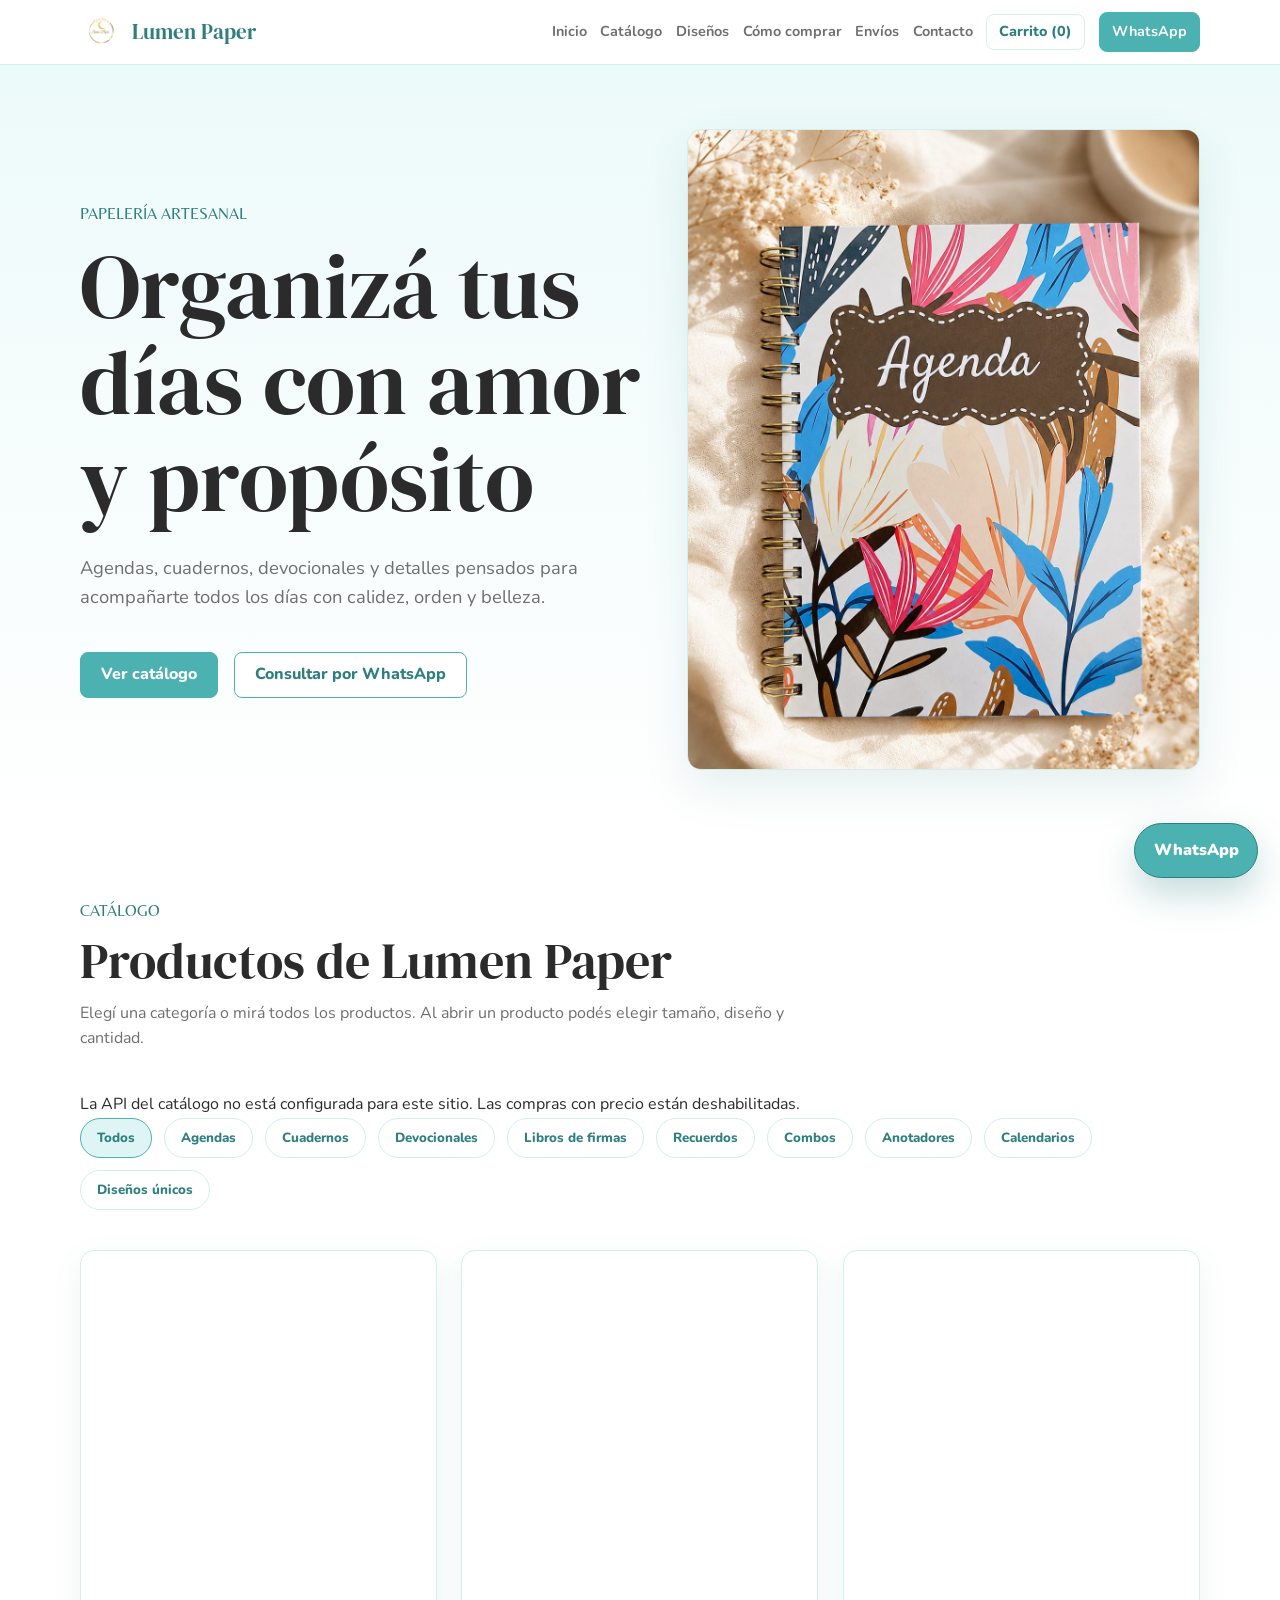
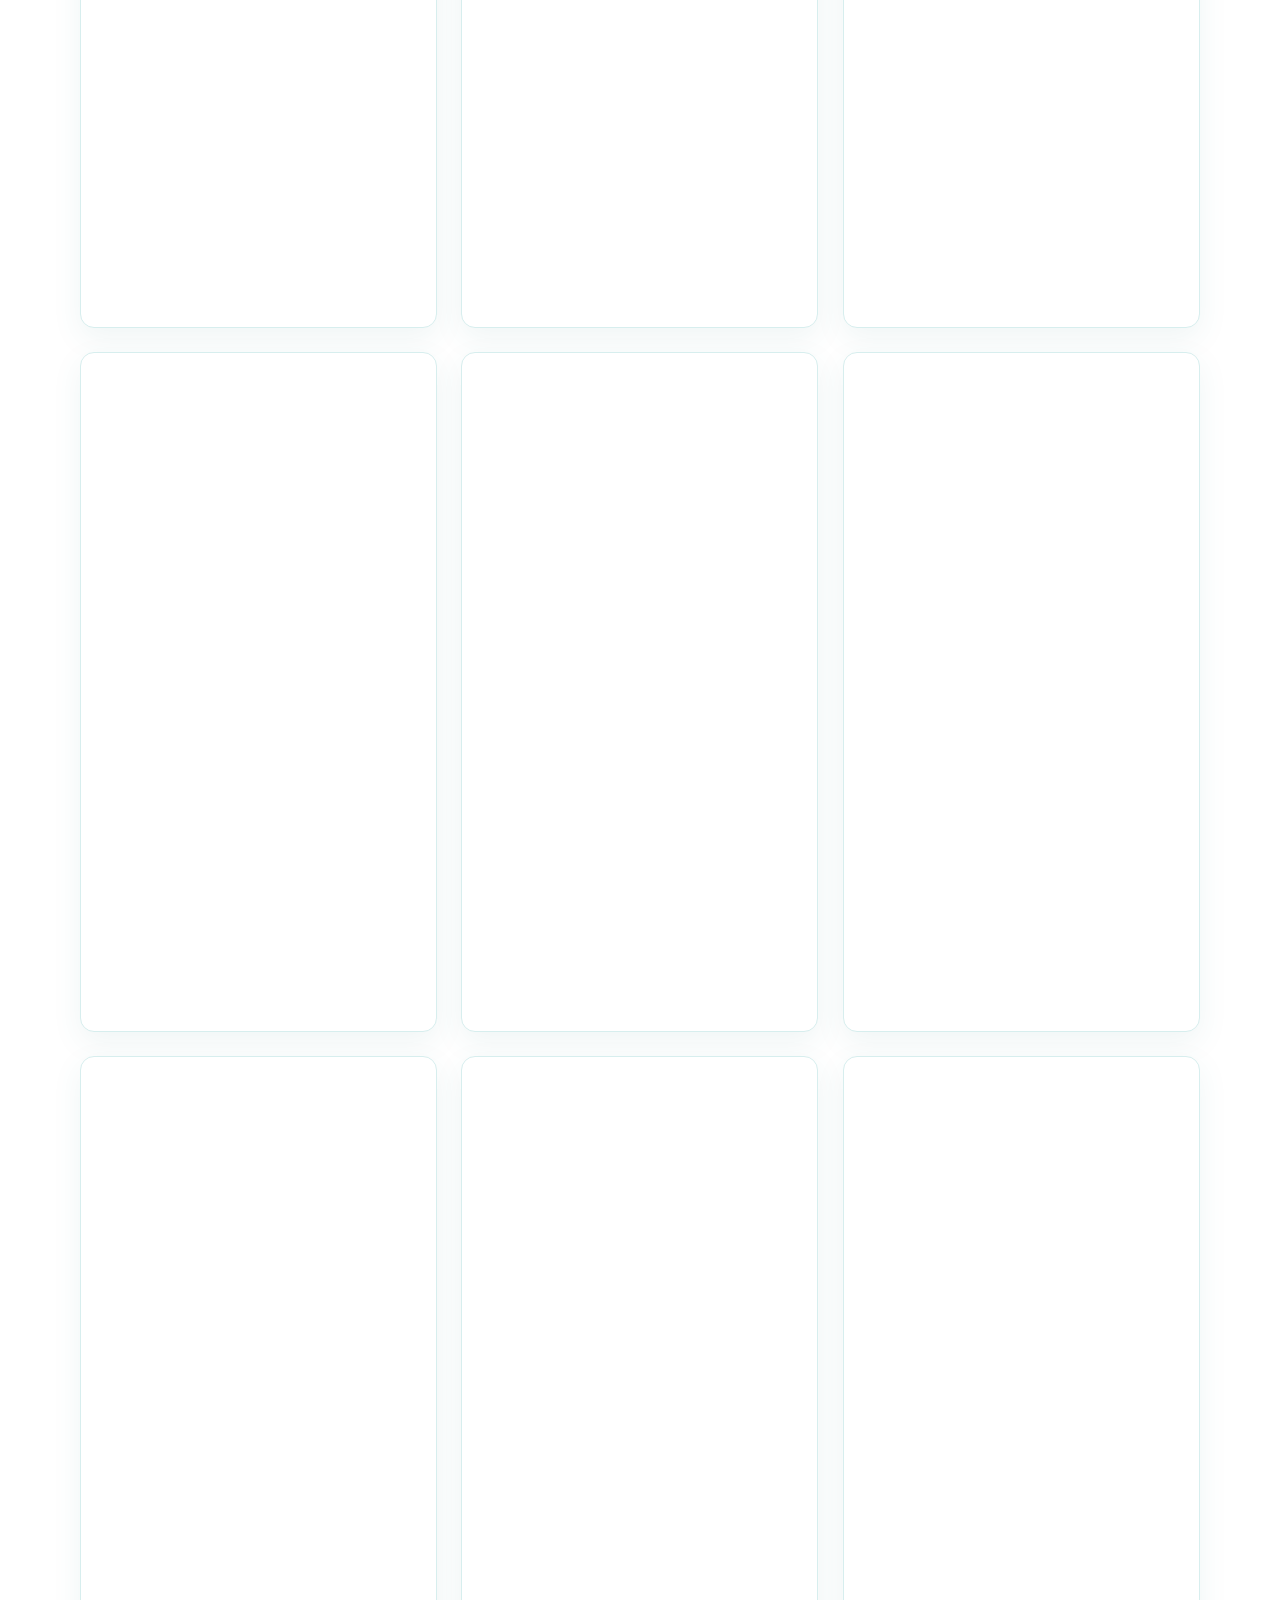
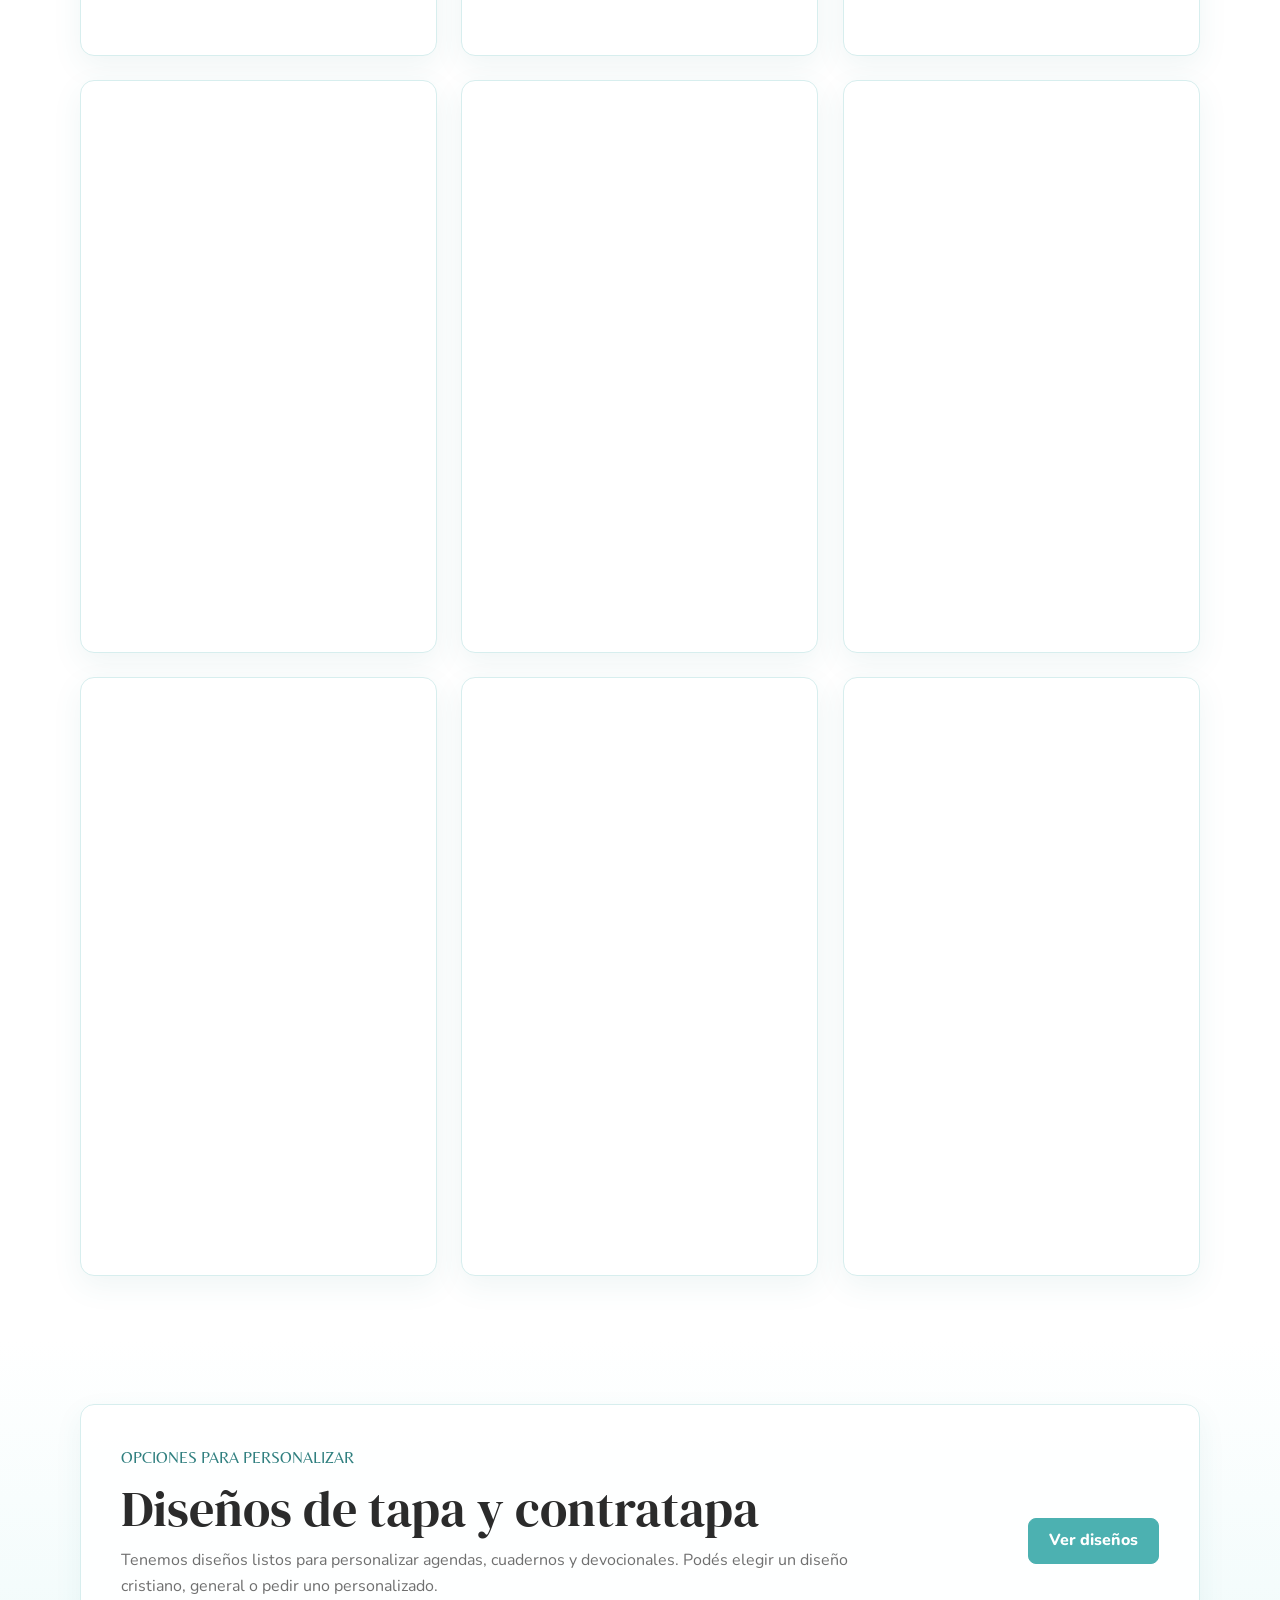
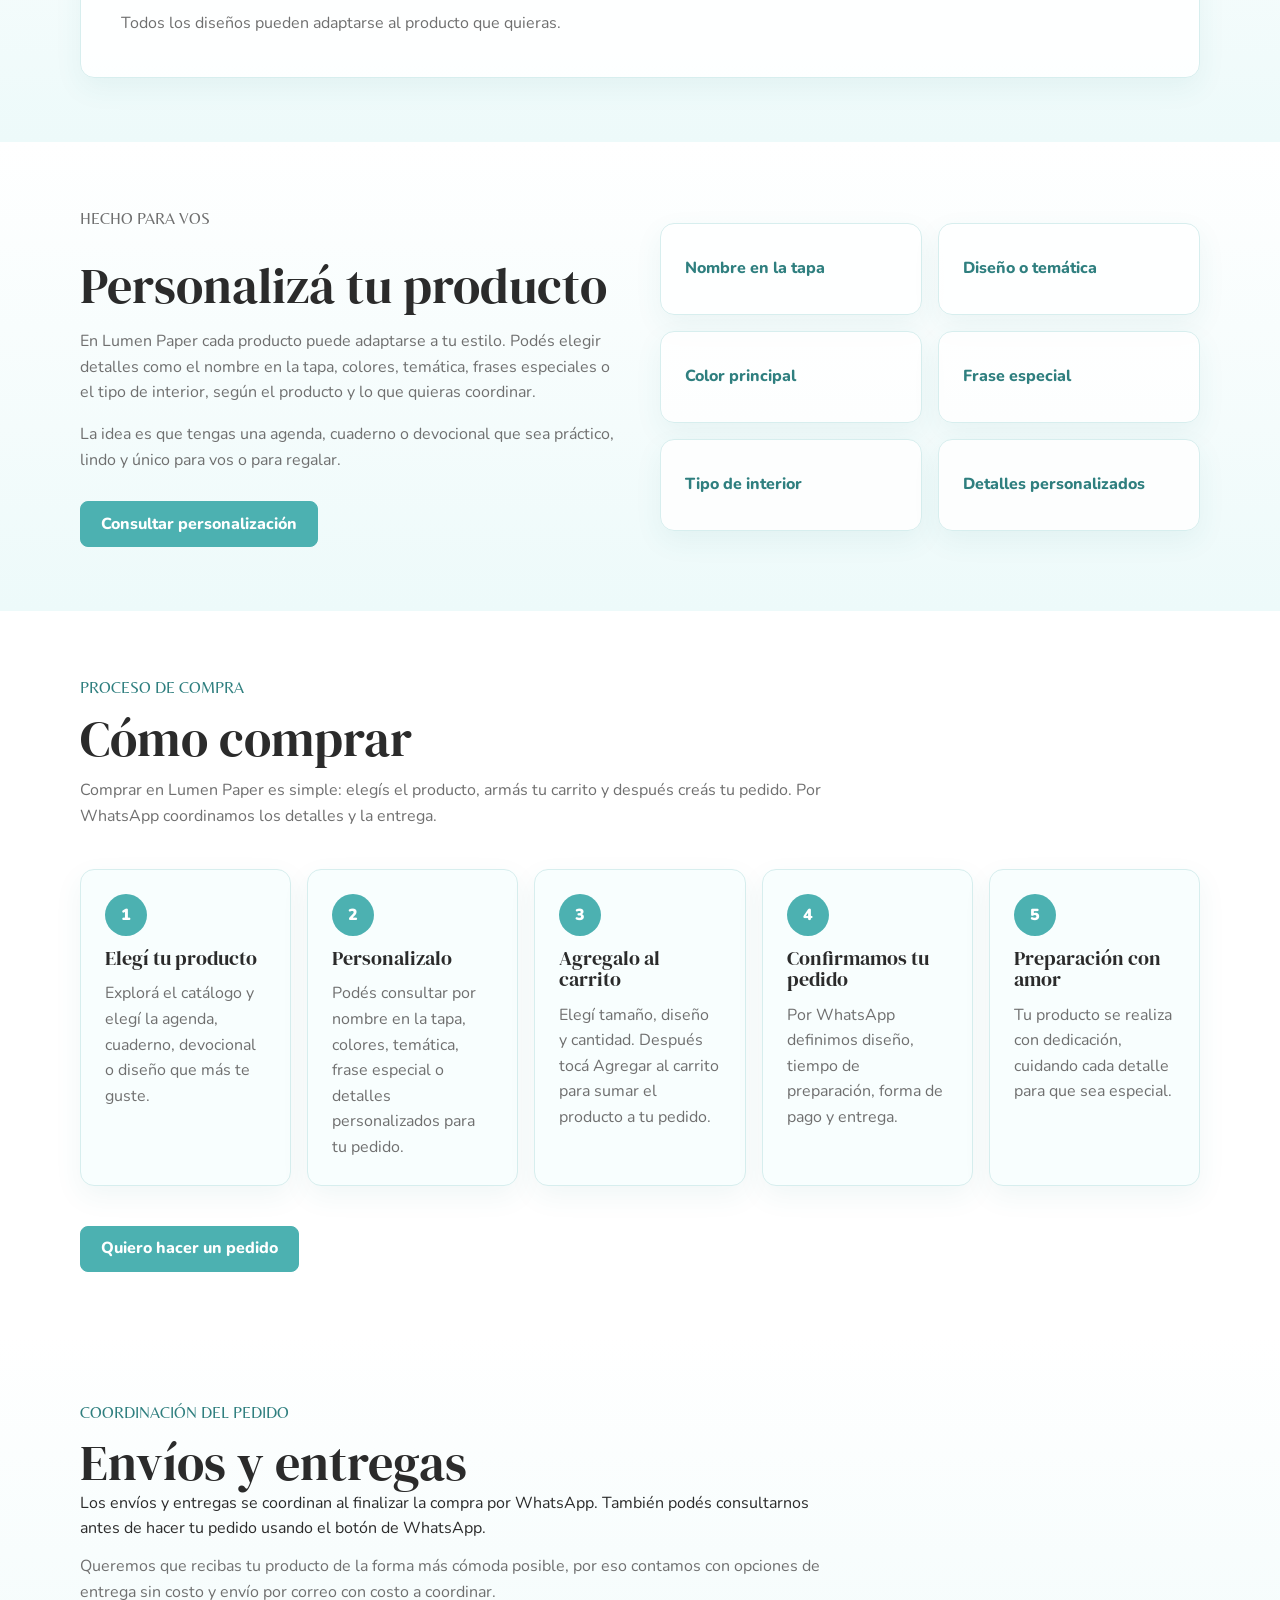
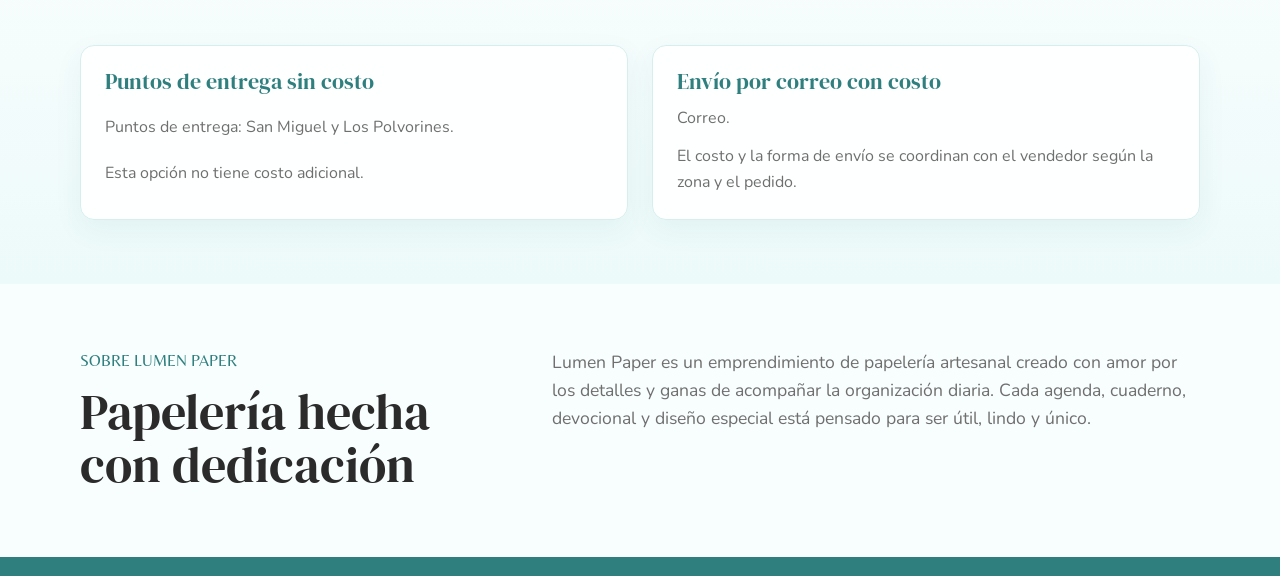
<file: index.html>
<!DOCTYPE html>
<html lang="es">
  <head>
  <base href="/" />
  <link rel="canonical" href="https://www.lumenpaper.com.ar/" />
    <meta charset="UTF-8" />
    <meta name="viewport" content="width=device-width, initial-scale=1.0" />
    <title>Lumen Paper | Agendas, cuadernos y papelería personalizada</title>
    <meta
      name="description"
      content="Lumen Paper crea agendas, cuadernos, devocionales y diseños personalizados de papelería artesanal. Productos hechos con dedicación para organizar tus días con amor y propósito."
    />
    <meta
      name="keywords"
      content="Lumen Paper, agendas personalizadas, cuadernos personalizados, papelería artesanal, devocionales personalizados, agendas docentes, agenda diaria"
    />
    <meta name="author" content="Lumen Paper" />
    <meta property="og:title" content="Lumen Paper | Papelería personalizada" />
    <meta
      property="og:description"
      content="Agendas, cuadernos, devocionales y diseños personalizados hechos con amor y dedicación."
    />
    <meta property="og:type" content="website" />
    <meta property="og:image" content="assets/img/marca/logo-lumen-paper.png" />
    <link rel="preconnect" href="https://fonts.googleapis.com" />
    <link rel="preconnect" href="https://fonts.gstatic.com" crossorigin />
    <link
      href="https://fonts.googleapis.com/css2?family=Belleza&family=DM+Serif+Display:ital@0;1&family=Nunito:wght@400;500;600;700&display=swap"
      rel="stylesheet"
    />
    <link rel="icon" href="assets/img/marca/logo-lumen-paper.png" type="image/png" />
    <link rel="preload" as="image" href="assets/img/optimized/agendas/agenda-diaria-1.jpg" fetchpriority="high" />
    <link rel="stylesheet" href="css/styles.css" />
  </head>
  <body>
    <header class="site-header">
      <div class="container header-content">
        <a class="brand" href="#inicio" aria-label="Ir al inicio">
          <img
            class="brand-logo"
            src="assets/img/marca/logo-lumen-paper.png"
            alt="Logo de Lumen Paper"
            width="2750"
            height="2750"
            loading="eager"
            decoding="async"
          />
          <span>Lumen Paper</span>
        </a>

        <button
          class="nav-toggle"
          id="navToggle"
          type="button"
          aria-label="Abrir menú de navegación"
          aria-expanded="false"
          aria-controls="mainNav"
        >
          ☰
        </button>

        <nav class="main-nav" id="mainNav" aria-label="Navegación principal">
          <a href="#inicio">Inicio</a>
          <a href="#catalogo">Catálogo</a>
          <a href="disenos.html">Diseños</a>
          <a href="#como-comprar">Cómo comprar</a>
          <a href="#envios">Envíos</a>
          <a href="#contacto">Contacto</a>
          <button class="nav-cart-button" id="cartOpenButton" type="button">
            Carrito (<span class="cart-count-inline">0</span>)
          </button>
          <a class="nav-whatsapp" id="headerWhatsapp" href="#" target="_blank" rel="noopener">WhatsApp</a>
        </nav>
      </div>
    </header>

    <main>
      <section class="hero" id="inicio">
        <div class="container hero-content">
          <div class="hero-text">
            <p class="eyebrow">Papelería artesanal</p>
            <h1>Organizá tus días con amor y propósito</h1>
            <p class="hero-description">
              Agendas, cuadernos, devocionales y detalles pensados para acompañarte
              todos los días con calidez, orden y belleza.
            </p>
            <div class="hero-actions">
              <a class="button" href="#catalogo">Ver catálogo</a>
              <a class="button button-secondary" id="heroWhatsapp" href="#" target="_blank" rel="noopener">
                Consultar por WhatsApp
              </a>
            </div>
          </div>

          <div class="hero-image-wrap" aria-label="Producto destacado de Lumen Paper">
            <img
              class="hero-image"
              src="assets/img/optimized/agendas/agenda-diaria-1.jpg"
              alt="Agenda artesanal de Lumen Paper"
              width="1086"
              height="1448"
              loading="eager"
              decoding="async"
              fetchpriority="high"
            />
          </div>
        </div>
      </section>

      <section class="catalog-section" id="catalogo">
        <div class="container">
          <div class="section-heading">
            <p class="eyebrow">Catálogo</p>
            <h2>Productos de Lumen Paper</h2>
            <p>
              Elegí una categoría o mirá todos los productos. Al abrir un producto
              podés elegir tamaño, diseño y cantidad.
            </p>
          </div>

          <p id="catalogStatus" role="status" aria-live="polite">Preparando catálogo…</p>
          <button class="button button-secondary" id="catalogRetryButton" type="button" hidden>Reintentar conexión</button>
          <div class="filters" id="categoryFilters" aria-label="Filtros por categoría"></div>
          <div class="products-grid" id="productsGrid" aria-live="polite"></div>
        </div>
      </section>

      <section class="designs-summary-section" id="disenos">
        <div class="container">
          <div class="designs-summary">
            <div>
              <p class="eyebrow">Opciones para personalizar</p>
              <h2>Diseños de tapa y contratapa</h2>
              <p>
                Tenemos diseños listos para personalizar agendas, cuadernos y
                devocionales. Podés elegir un diseño cristiano, general o pedir uno
                personalizado.
              </p>
              <p>Todos los diseños pueden adaptarse al producto que quieras.</p>
            </div>
            <a class="button" href="disenos.html">Ver diseños</a>
          </div>
        </div>
      </section>

      <section class="custom-section" id="personaliza">
        <div class="container custom-content">
          <div class="custom-text">
            <p class="eyebrow">Hecho para vos</p>
            <h2>Personalizá tu producto</h2>
            <p>
              En Lumen Paper cada producto puede adaptarse a tu estilo. Podés elegir
              detalles como el nombre en la tapa, colores, temática, frases especiales
              o el tipo de interior, según el producto y lo que quieras coordinar.
            </p>
            <p>
              La idea es que tengas una agenda, cuaderno o devocional que sea práctico,
              lindo y único para vos o para regalar.
            </p>
            <a class="button" id="customWhatsapp" href="#" target="_blank" rel="noopener">
              Consultar personalización
            </a>
          </div>

          <div class="custom-options" aria-label="Opciones de personalización">
            <div class="custom-option">Nombre en la tapa</div>
            <div class="custom-option">Diseño o temática</div>
            <div class="custom-option">Color principal</div>
            <div class="custom-option">Frase especial</div>
            <div class="custom-option">Tipo de interior</div>
            <div class="custom-option">Detalles personalizados</div>
          </div>
        </div>
      </section>

      <section class="buy-section" id="como-comprar">
        <div class="container">
          <div class="section-heading">
            <p class="eyebrow">Proceso de compra</p>
            <h2>Cómo comprar</h2>
            <p>
              Comprar en Lumen Paper es simple: elegís el producto, armás tu carrito y
              después creás tu pedido. Por WhatsApp coordinamos los detalles y la entrega.
            </p>
          </div>

          <div class="buy-steps" aria-label="Pasos para comprar en Lumen Paper">
            <article class="buy-step">
              <span class="buy-step-number">1</span>
              <h3>Elegí tu producto</h3>
              <p>
                Explorá el catálogo y elegí la agenda, cuaderno, devocional o diseño
                que más te guste.
              </p>
            </article>

            <article class="buy-step">
              <span class="buy-step-number">2</span>
              <h3>Personalizalo</h3>
              <p>
                Podés consultar por nombre en la tapa, colores, temática, frase
                especial o detalles personalizados para tu pedido.
              </p>
            </article>

            <article class="buy-step">
              <span class="buy-step-number">3</span>
              <h3>Agregalo al carrito</h3>
              <p>
                Elegí tamaño, diseño y cantidad. Después tocá Agregar al carrito
                para sumar el producto a tu pedido.
              </p>
            </article>

            <article class="buy-step">
              <span class="buy-step-number">4</span>
              <h3>Confirmamos tu pedido</h3>
              <p>
                Por WhatsApp definimos diseño, tiempo de preparación, forma de pago y
                entrega.
              </p>
            </article>

            <article class="buy-step">
              <span class="buy-step-number">5</span>
              <h3>Preparación con amor</h3>
              <p>
                Tu producto se realiza con dedicación, cuidando cada detalle para que
                sea especial.
              </p>
            </article>
          </div>

          <a class="button buy-section-button" id="orderWhatsapp" href="#" target="_blank" rel="noopener">
            Quiero hacer un pedido
          </a>
        </div>
      </section>

      <section class="shipping-section" id="envios">
        <div class="container">
          <div class="section-heading">
            <p class="eyebrow">Coordinación del pedido</p>
            <h2>Envíos y entregas</h2>
            <p>
              Los envíos y entregas se coordinan al finalizar la compra por WhatsApp.
              También podés consultarnos antes de hacer tu pedido usando el botón de
              WhatsApp.
            </p>
            <p>
              Queremos que recibas tu producto de la forma más cómoda posible, por eso
              contamos con opciones de entrega sin costo y envío por correo con costo a
              coordinar.
            </p>
          </div>

          <div class="shipping-options">
            <article class="shipping-card">
              <h3>Puntos de entrega sin costo</h3>
              <p>Puntos de entrega: San Miguel y Los Polvorines.</p>
              <p>Esta opción no tiene costo adicional.</p>
            </article>

            <article class="shipping-card">
              <h3>Envío por correo con costo</h3>
              <p>Correo.</p>
              <p>
                El costo y la forma de envío se coordinan con el vendedor según la
                zona y el pedido.
              </p>
            </article>
          </div>
        </div>
      </section>

      <section class="about-section" id="sobre-lumen">
        <div class="container about-content">
          <div>
            <p class="eyebrow">Sobre Lumen Paper</p>
            <h2>Papelería hecha con dedicación</h2>
          </div>
          <p>
            Lumen Paper es un emprendimiento de papelería artesanal creado con amor
            por los detalles y ganas de acompañar la organización diaria. Cada agenda,
            cuaderno, devocional y diseño especial está pensado para ser útil, lindo y
            único.
          </p>
        </div>
      </section>
    </main>

    <footer class="site-footer" id="contacto">
      <div class="container footer-content">
        <div>
          <h2>Lumen Paper</h2>
          <p>Papelería artesanal para organizar tus días.</p>
        </div>
        <ul class="footer-links" aria-label="Redes y contacto">
          <li><a id="footerWhatsapp" href="#" target="_blank" rel="noopener">WhatsApp: 1127495859</a></li>
          <li><a href="https://www.instagram.com/lumenpaper.ok" target="_blank" rel="noopener">Instagram: @lumenpaper.ok</a></li>
          <li><a href="https://www.facebook.com/search/top?q=Lumen%20Paper" target="_blank" rel="noopener">Facebook: Lumen Paper</a></li>
        </ul>
      </div>
      <p class="copyright">© 2026 Lumen Paper. Todos los derechos reservados.</p>
    </footer>

    <div class="modal" id="productModal" role="dialog" aria-modal="true" aria-labelledby="modalTitle" aria-hidden="true">
      <div class="modal-overlay" id="modalOverlay"></div>
      <div class="modal-panel" role="document">
        <button class="modal-close" id="modalClose" type="button" aria-label="Cerrar detalle del producto">
          Cerrar
        </button>
        <div class="modal-body" id="modalBody"></div>
      </div>
    </div>

    <div class="add-cart-modal" id="addCartModal" role="dialog" aria-modal="true" aria-labelledby="addCartModalTitle" aria-hidden="true">
      <div class="add-cart-modal-overlay" id="addCartModalOverlay"></div>
      <div class="add-cart-modal-panel" role="document">
        <h2 id="addCartModalTitle">Producto agregado correctamente</h2>
        <div class="add-cart-modal-actions">
          <button class="button" id="goToCartButton" type="button">Ir al carrito</button>
          <button class="button button-secondary" id="keepShoppingButton" type="button">Seguir comprando</button>
        </div>
      </div>
    </div>

    <div class="cart-modal" id="cartModal" role="dialog" aria-modal="true" aria-labelledby="cartModalTitle" aria-hidden="true">
      <div class="cart-modal-overlay" id="cartModalOverlay"></div>
      <aside class="cart-modal-panel" role="document">
        <button class="modal-close cart-modal-close" id="cartCloseButton" type="button" aria-label="Cerrar carrito">
          Cerrar
        </button>
        <div class="cart-modal-body">
          <div class="cart-modal-heading">
            <p class="eyebrow">Tu compra</p>
            <h2 id="cartModalTitle">Carrito</h2>
            <p>Revisá tus productos y completá los datos para crear el pedido.</p>
          </div>

          <p id="cartStatus" role="status" aria-live="polite"></p>
          <div class="cart-items" id="cartItems" aria-live="polite"></div>
          <div class="cart-summary" id="cartSummary">
            <p class="cart-total" id="cartTotal">Total general sin envío: $0</p>
            <p class="cart-note">
              El total no incluye envío. La entrega o envío se coordina por WhatsApp.
            </p>
            <div class="cart-actions">
              <button class="button" id="checkoutStartButton" type="button">Finalizar compra</button>
              <button class="button button-secondary" id="clearCartButton" type="button">
                Vaciar carrito
              </button>
            </div>

            <form class="checkout-form checkout-form-hidden" id="checkoutForm">
              <h3>Datos para crear tu pedido</h3>
              <fieldset id="checkoutFields" class="checkout-fields">
                <label>Nombre<input type="text" id="customerName" autocomplete="given-name" required maxlength="100" /></label>
                <label>Apellido<input type="text" id="customerLastName" autocomplete="family-name" required maxlength="100" /></label>
                <label>DNI<input type="text" id="customerDni" inputmode="numeric" required maxlength="20" /></label>
                <label>Teléfono<input type="tel" id="customerPhone" autocomplete="tel" required maxlength="40" /></label>
                <label>Email<input type="email" id="customerEmail" autocomplete="email" required maxlength="254" /></label>
                <label>Forma de entrega
                  <select id="deliveryMethod" required>
                    <option value="PICKUP">Retiro gratuito</option>
                    <option value="CORREO_ARGENTINO">Envío por Correo Argentino</option>
                  </select>
                </label>
                <p id="deliveryNote" class="checkout-note">El retiro no tiene costo. Coordinamos el punto de encuentro por WhatsApp.</p>
                <fieldset id="shippingFields" class="checkout-fields" hidden disabled>
                  <legend>Datos para el envío</legend>
                  <label>Dirección<input type="text" id="shippingAddress" autocomplete="street-address" required maxlength="250" /></label>
                  <label>Piso / departamento (opcional)<input type="text" id="shippingFloor" maxlength="100" /></label>
                  <label>Código postal<input type="text" id="shippingPostalCode" autocomplete="postal-code" required maxlength="20" /></label>
                  <label>Ciudad<input type="text" id="shippingCity" autocomplete="address-level2" required maxlength="120" /></label>
                  <label>Provincia<input type="text" id="shippingProvince" autocomplete="address-level1" required maxlength="120" /></label>
                </fieldset>
                <p class="checkout-note">El total corresponde solo a los productos. El envío no está incluido: se cotiza y paga por separado.</p>
                <p class="checkout-note" id="checkoutNote" hidden>Podés consultar los dos diseños de interior disponibles para el cuaderno pediátrico por WhatsApp.</p>
                <button class="button" id="createOrderButton" type="submit">Crear pedido</button>
              </fieldset>
            </form>
            <p class="form-message" id="checkoutMessage" role="status" aria-live="polite"></p>
          </div>
          <section class="cart-summary order-result" id="orderResult" hidden aria-labelledby="orderResultTitle">
            <h3 id="orderResultTitle">Tu pedido</h3>
            <p id="orderResultMessage" role="status" aria-live="polite"></p>
            <div id="orderResultDetails"></div>
            <button class="button" id="payOrderButton" type="button" disabled>Pagar con Mercado Pago</button>
            <button class="button button-secondary" id="recoverCheckoutButton" type="button" hidden disabled>Recuperar enlace de pago</button>
            <button class="button button-secondary" id="refreshOrderButton" type="button">Actualizar estado del pedido</button>
            <p id="paymentMessage" class="form-message" role="status" aria-live="polite"></p>
            <a class="button button-secondary" id="orderCoordinationWhatsapp" target="_blank" rel="noopener">Coordinar por WhatsApp</a>
            <p class="checkout-note">Comenzar una compra nueva no cancela el pedido anterior ni inicia un pago.</p>
            <button class="button button-secondary" id="newOrderButton" type="button">Comenzar una compra nueva</button>
          </section>
        </div>
      </aside>
    </div>

    <a class="floating-whatsapp" id="floatingWhatsapp" href="#" target="_blank" rel="noopener" aria-label="Consultar por WhatsApp">
      WhatsApp
    </a>

    <script src="data/productos.js"></script>
    <script src="data/disenos.js"></script>
    <script src="js/config.js"></script>
    <script src="js/api.js"></script>
    <script src="js/catalog.js"></script>
    <script src="js/cart-storage.js"></script>
    <script src="js/orders.js"></script>
    <script src="js/main.js"></script>
  </body>
</html>
</file>
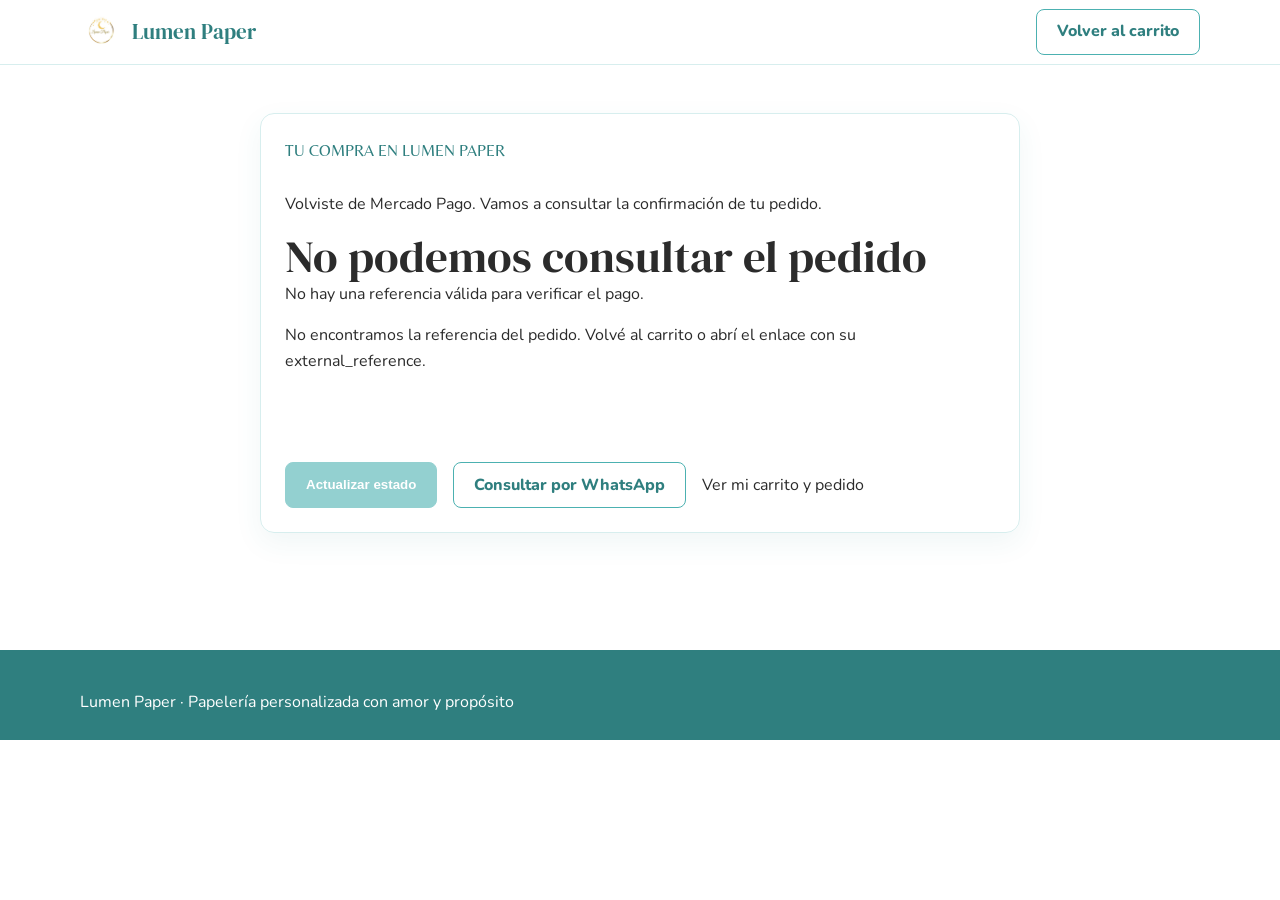
<file: pago-exitoso.html>
<!DOCTYPE html>
<html lang="es">
<head>
  <base href="/" />
  <meta charset="UTF-8" />
  <meta name="viewport" content="width=device-width, initial-scale=1.0" />
  <meta name="robots" content="noindex, nofollow" />
  <meta name="referrer" content="no-referrer" />
  <title>Estado de tu pedido | Lumen Paper</title>
  <link rel="preconnect" href="https://fonts.googleapis.com" />
  <link rel="preconnect" href="https://fonts.gstatic.com" crossorigin />
  <link href="https://fonts.googleapis.com/css2?family=Belleza&family=DM+Serif+Display:ital@0;1&family=Nunito:wght@400;500;600;700&display=swap" rel="stylesheet" />
  <link rel="icon" href="assets/img/marca/logo-lumen-paper.png" type="image/png" />
  <link rel="stylesheet" href="css/styles.css" />
</head>
<body>
  <header class="site-header">
    <div class="container header-content">
      <a class="brand" href="index.html" aria-label="Ir al inicio">
        <img class="brand-logo" src="assets/img/marca/logo-lumen-paper.png" alt="Logo de Lumen Paper" width="2750" height="2750" />
        <span>Lumen Paper</span>
      </a>
      <a class="button button-secondary" href="index.html#carrito">Volver al carrito</a>
    </div>
  </header>
  <main class="container order-return">
    <section class="cart-summary" aria-labelledby="returnTitle">
      <p class="eyebrow">Tu compra en Lumen Paper</p>
      <p>Volviste de Mercado Pago. Vamos a consultar la confirmación de tu pedido.</p>
      <div role="status" aria-live="polite" aria-atomic="true">
        <h1 id="returnTitle">Consultando tu pedido</h1>
        <p id="returnMessage">La confirmación depende del estado informado por Lumen Paper.</p>
      </div>
      <p id="returnNotice"></p>
      <p id="returnReference" class="order-return-reference"></p>
      <div id="returnSummary"></div>
      <p id="returnCartMessage" role="status"></p>
      <div class="order-return-actions">
        <button class="button button-primary" id="refreshOrder" type="button" disabled>Actualizar estado</button>
        <a class="button button-secondary" id="returnWhatsapp" href="https://wa.me/5491127495859" target="_blank" rel="noopener noreferrer">Consultar por WhatsApp</a>
        <a id="returnHomeLink" href="index.html#carrito">Ver mi carrito y pedido</a>
      </div>
      <noscript>Necesitás habilitar JavaScript para consultar el pedido. No podemos confirmar el pago desde esta página sin consultar el backend.</noscript>
    </section>
  </main>
  <footer class="site-footer"><div class="container"><p>Lumen Paper · Papelería personalizada con amor y propósito</p></div></footer>
  <script src="js/config.js"></script>
  <script src="js/cart-storage.js"></script>
  <script src="js/orders.js"></script>
  <script src="js/api.js"></script>
  <script src="js/order-return.js"></script>
</body>
</html>
</file>
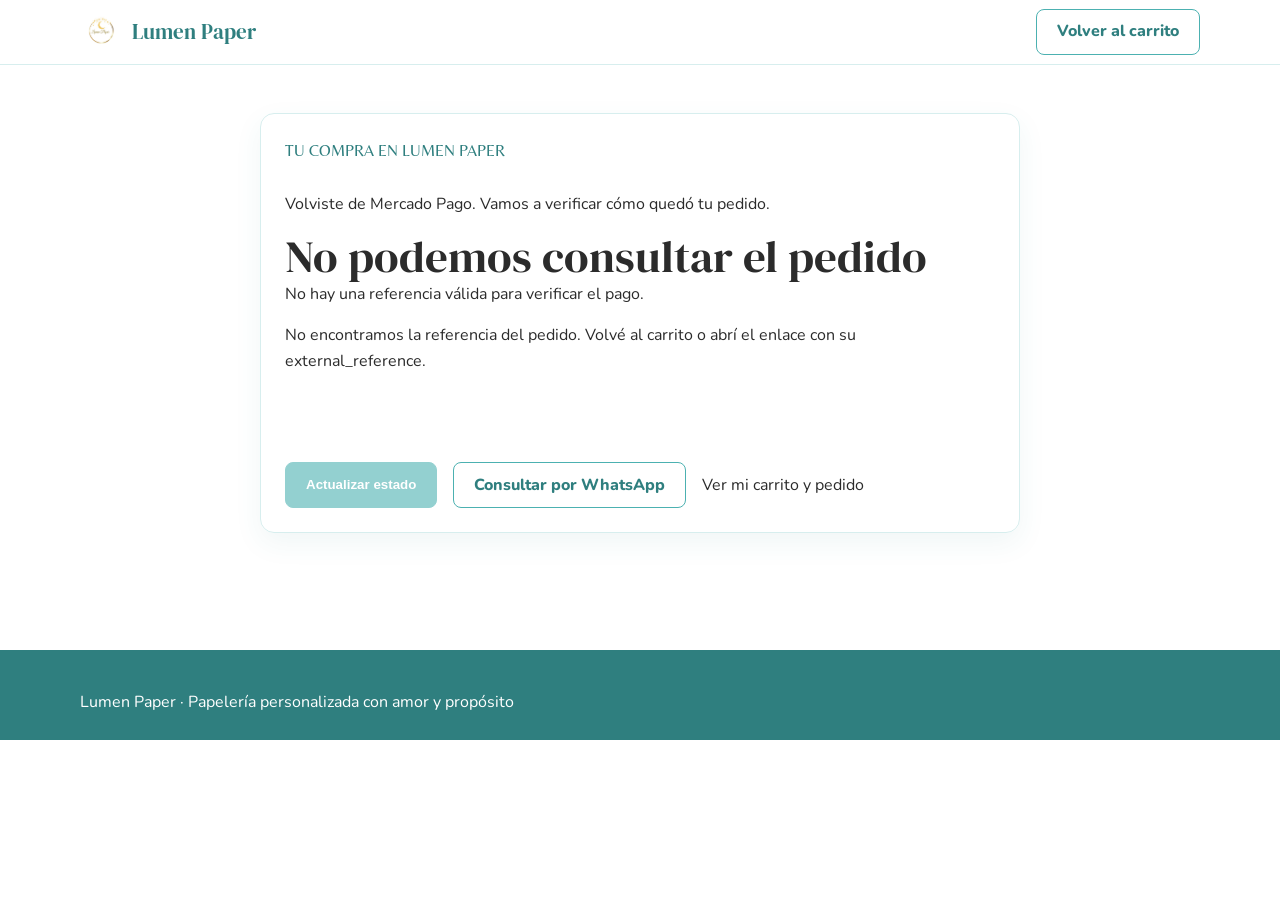
<file: pago-fallido.html>
<!DOCTYPE html>
<html lang="es">
<head>
  <base href="/" />
  <meta charset="UTF-8" />
  <meta name="viewport" content="width=device-width, initial-scale=1.0" />
  <meta name="robots" content="noindex, nofollow" />
  <meta name="referrer" content="no-referrer" />
  <title>Estado de tu pedido | Lumen Paper</title>
  <link rel="preconnect" href="https://fonts.googleapis.com" />
  <link rel="preconnect" href="https://fonts.gstatic.com" crossorigin />
  <link href="https://fonts.googleapis.com/css2?family=Belleza&family=DM+Serif+Display:ital@0;1&family=Nunito:wght@400;500;600;700&display=swap" rel="stylesheet" />
  <link rel="icon" href="assets/img/marca/logo-lumen-paper.png" type="image/png" />
  <link rel="stylesheet" href="css/styles.css" />
</head>
<body>
  <header class="site-header">
    <div class="container header-content">
      <a class="brand" href="index.html" aria-label="Ir al inicio">
        <img class="brand-logo" src="assets/img/marca/logo-lumen-paper.png" alt="Logo de Lumen Paper" width="2750" height="2750" />
        <span>Lumen Paper</span>
      </a>
      <a class="button button-secondary" href="index.html#carrito">Volver al carrito</a>
    </div>
  </header>
  <main class="container order-return">
    <section class="cart-summary" aria-labelledby="returnTitle">
      <p class="eyebrow">Tu compra en Lumen Paper</p>
      <p>Volviste de Mercado Pago. Vamos a verificar cómo quedó tu pedido.</p>
      <div role="status" aria-live="polite" aria-atomic="true">
        <h1 id="returnTitle">Consultando tu pedido</h1>
        <p id="returnMessage">La confirmación depende del estado informado por Lumen Paper.</p>
      </div>
      <p id="returnNotice"></p>
      <p id="returnReference" class="order-return-reference"></p>
      <div id="returnSummary"></div>
      <p id="returnCartMessage" role="status"></p>
      <div class="order-return-actions">
        <button class="button button-primary" id="refreshOrder" type="button" disabled>Actualizar estado</button>
        <a class="button button-secondary" id="returnWhatsapp" href="https://wa.me/5491127495859" target="_blank" rel="noopener noreferrer">Consultar por WhatsApp</a>
        <a id="returnHomeLink" href="index.html#carrito">Ver mi carrito y pedido</a>
      </div>
      <noscript>Necesitás habilitar JavaScript para consultar el pedido. No podemos confirmar el pago desde esta página sin consultar el backend.</noscript>
    </section>
  </main>
  <footer class="site-footer"><div class="container"><p>Lumen Paper · Papelería personalizada con amor y propósito</p></div></footer>
  <script src="js/config.js"></script>
  <script src="js/cart-storage.js"></script>
  <script src="js/orders.js"></script>
  <script src="js/api.js"></script>
  <script src="js/order-return.js"></script>
</body>
</html>
</file>
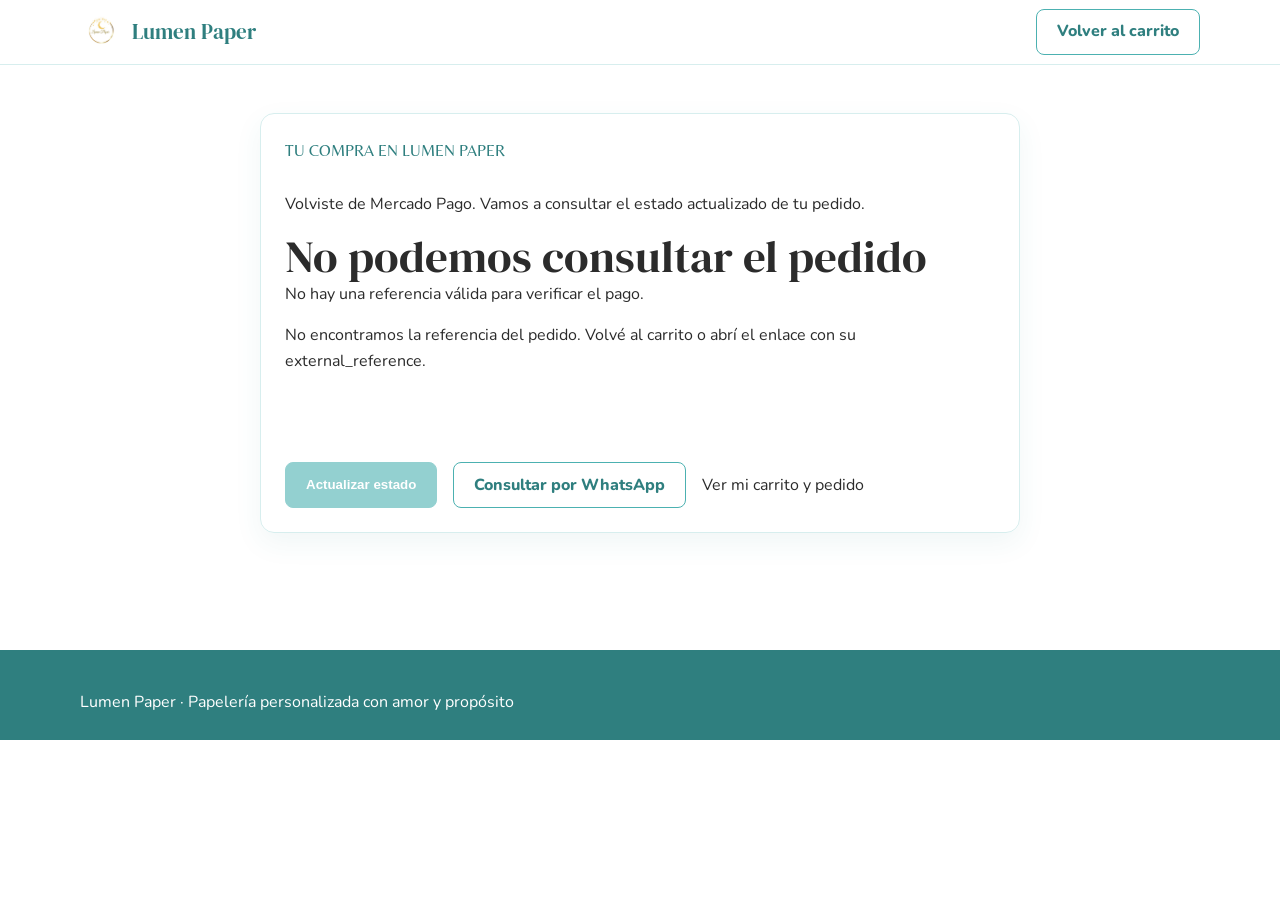
<file: pago-pendiente.html>
<!DOCTYPE html>
<html lang="es">
<head>
  <base href="/" />
  <meta charset="UTF-8" />
  <meta name="viewport" content="width=device-width, initial-scale=1.0" />
  <meta name="robots" content="noindex, nofollow" />
  <meta name="referrer" content="no-referrer" />
  <title>Estado de tu pedido | Lumen Paper</title>
  <link rel="preconnect" href="https://fonts.googleapis.com" />
  <link rel="preconnect" href="https://fonts.gstatic.com" crossorigin />
  <link href="https://fonts.googleapis.com/css2?family=Belleza&family=DM+Serif+Display:ital@0;1&family=Nunito:wght@400;500;600;700&display=swap" rel="stylesheet" />
  <link rel="icon" href="assets/img/marca/logo-lumen-paper.png" type="image/png" />
  <link rel="stylesheet" href="css/styles.css" />
</head>
<body>
  <header class="site-header">
    <div class="container header-content">
      <a class="brand" href="index.html" aria-label="Ir al inicio">
        <img class="brand-logo" src="assets/img/marca/logo-lumen-paper.png" alt="Logo de Lumen Paper" width="2750" height="2750" />
        <span>Lumen Paper</span>
      </a>
      <a class="button button-secondary" href="index.html#carrito">Volver al carrito</a>
    </div>
  </header>
  <main class="container order-return">
    <section class="cart-summary" aria-labelledby="returnTitle">
      <p class="eyebrow">Tu compra en Lumen Paper</p>
      <p>Volviste de Mercado Pago. Vamos a consultar el estado actualizado de tu pedido.</p>
      <div role="status" aria-live="polite" aria-atomic="true">
        <h1 id="returnTitle">Consultando tu pedido</h1>
        <p id="returnMessage">La confirmación depende del estado informado por Lumen Paper.</p>
      </div>
      <p id="returnNotice"></p>
      <p id="returnReference" class="order-return-reference"></p>
      <div id="returnSummary"></div>
      <p id="returnCartMessage" role="status"></p>
      <div class="order-return-actions">
        <button class="button button-primary" id="refreshOrder" type="button" disabled>Actualizar estado</button>
        <a class="button button-secondary" id="returnWhatsapp" href="https://wa.me/5491127495859" target="_blank" rel="noopener noreferrer">Consultar por WhatsApp</a>
        <a id="returnHomeLink" href="index.html#carrito">Ver mi carrito y pedido</a>
      </div>
      <noscript>Necesitás habilitar JavaScript para consultar el pedido. No podemos confirmar el pago desde esta página sin consultar el backend.</noscript>
    </section>
  </main>
  <footer class="site-footer"><div class="container"><p>Lumen Paper · Papelería personalizada con amor y propósito</p></div></footer>
  <script src="js/config.js"></script>
  <script src="js/cart-storage.js"></script>
  <script src="js/orders.js"></script>
  <script src="js/api.js"></script>
  <script src="js/order-return.js"></script>
</body>
</html>
</file>
<file: css/styles.css>
:root {
  --color-primary: #4cb1b1;
  --color-primary-light: #dff5f5;
  --color-primary-soft: #edfafa;
  --color-primary-dark: #2f7f7f;
  --color-background: #ffffff;
  --color-surface: #f8fefe;
  --color-text: #2b2b2b;
  --color-muted: #6f6f6f;
  --color-border: #d7eeee;
  --color-warm: #f9efe8;
  --font-title: "DM Serif Display", Georgia, serif;
  --font-accent: "Belleza", Arial, sans-serif;
  --font-body: "Nunito", Arial, sans-serif;
  --space-xs: 0.5rem;
  --space-sm: 0.75rem;
  --space-md: 1rem;
  --space-lg: 1.5rem;
  --space-xl: 2.5rem;
  --space-xxl: 4rem;
  --radius-sm: 8px;
  --radius-md: 14px;
  --shadow-soft: 0 18px 45px rgba(47, 127, 127, 0.12);
}

* {
  box-sizing: border-box;
  margin: 0;
  padding: 0;
}

html {
  scroll-behavior: smooth;
}

body {
  background: var(--color-background);
  color: var(--color-text);
  font-family: var(--font-body);
  line-height: 1.6;
}

img {
  display: block;
  height: auto;
  max-width: 100%;
}

a {
  color: inherit;
  text-decoration: none;
}

.container {
  width: min(1120px, calc(100% - 32px));
  margin: 0 auto;
}

.site-header {
  position: sticky;
  top: 0;
  z-index: 10;
  background: rgba(255, 255, 255, 0.94);
  border-bottom: 1px solid var(--color-border);
  backdrop-filter: blur(12px);
}

.header-content {
  display: flex;
  align-items: center;
  justify-content: space-between;
  gap: var(--space-md);
  min-height: 64px;
}

.brand {
  flex-shrink: 0;
  display: inline-flex;
  align-items: center;
  gap: var(--space-sm);
  color: var(--color-primary-dark);
  font-family: var(--font-title);
  font-size: 1.32rem;
  line-height: 1;
  white-space: nowrap;
}

.brand-logo {
  width: 40px;
  height: 40px;
  object-fit: contain;
}

.main-nav {
  flex: 1;
  display: flex;
  align-items: center;
  justify-content: flex-end;
  gap: 0.85rem;
  color: var(--color-muted);
  font-size: 0.9rem;
  font-weight: 700;
  white-space: nowrap;
}

.main-nav a:hover,
.main-nav a:focus,
.nav-cart-button:hover,
.nav-cart-button:focus {
  color: var(--color-primary-dark);
}

.nav-cart-button {
  display: inline-flex;
  align-items: center;
  justify-content: center;
  min-height: 36px;
  padding: 0.45rem 0.75rem;
  border: 1px solid var(--color-border);
  border-radius: var(--radius-sm);
  background: #ffffff;
  color: var(--color-primary-dark);
  cursor: pointer;
  font-family: var(--font-body);
  font-size: 0.9rem;
  font-weight: 800;
  line-height: 1.2;
  white-space: nowrap;
}

.nav-cart-button:hover,
.nav-cart-button:focus {
  border-color: var(--color-primary);
  background: var(--color-primary-soft);
}

.nav-whatsapp {
  display: inline-flex;
  align-items: center;
  justify-content: center;
  min-height: 36px;
  padding: 0.45rem 0.75rem;
  border: 1px solid var(--color-primary);
  border-radius: var(--radius-sm);
  background: var(--color-primary);
  color: #ffffff;
}

.nav-whatsapp:hover,
.nav-whatsapp:focus {
  background: var(--color-primary-dark);
  color: #ffffff;
}

.nav-toggle {
  display: none;
  min-width: 44px;
  min-height: 44px;
  border: 1px solid var(--color-border);
  border-radius: var(--radius-sm);
  background: #ffffff;
  color: var(--color-primary-dark);
  cursor: pointer;
  font-size: 1.6rem;
  line-height: 1;
}

.nav-toggle:hover,
.nav-toggle:focus {
  border-color: var(--color-primary);
  background: var(--color-primary-soft);
}

.button {
  display: inline-flex;
  align-items: center;
  justify-content: center;
  min-height: 46px;
  padding: 0.75rem 1.25rem;
  border: 1px solid var(--color-primary);
  border-radius: var(--radius-sm);
  background: var(--color-primary);
  color: #ffffff;
  font-weight: 800;
  line-height: 1.2;
  text-align: center;
  transition: transform 0.2s ease, box-shadow 0.2s ease, background 0.2s ease;
}

.button:hover,
.button:focus {
  background: var(--color-primary-dark);
  box-shadow: var(--shadow-soft);
  transform: translateY(-1px);
}

.button-secondary {
  background: #ffffff;
  color: var(--color-primary-dark);
}

.button-secondary:hover,
.button-secondary:focus {
  background: var(--color-primary-soft);
}

.button-small {
  min-height: 40px;
  padding: 0.55rem 0.9rem;
  font-size: 0.92rem;
}

.hero {
  background: linear-gradient(180deg, var(--color-primary-soft), #ffffff);
  padding: var(--space-xxl) 0;
}

.hero-content {
  display: grid;
  grid-template-columns: 1.05fr 0.95fr;
  align-items: center;
  gap: var(--space-xl);
}

.eyebrow {
  margin-bottom: var(--space-sm);
  color: var(--color-primary-dark);
  font-family: var(--font-accent);
  font-size: 1rem;
  letter-spacing: 0;
  text-transform: uppercase;
}

h1,
h2,
h3 {
  color: var(--color-text);
  font-family: var(--font-title);
  font-weight: 400;
  line-height: 1.08;
}

h1 {
  max-width: 720px;
  font-size: clamp(2.65rem, 7vw, 5.8rem);
}

h2 {
  font-size: clamp(2rem, 4vw, 3.1rem);
}

h3 {
  font-size: 1.55rem;
}

.hero-description {
  max-width: 650px;
  margin-top: var(--space-lg);
  color: var(--color-muted);
  font-size: 1.15rem;
}

.hero-actions {
  display: flex;
  flex-wrap: wrap;
  gap: var(--space-md);
  margin-top: var(--space-xl);
}

.hero-image-wrap {
  overflow: hidden;
  border: 1px solid var(--color-border);
  border-radius: var(--radius-md);
  background: var(--color-warm);
  box-shadow: var(--shadow-soft);
}

.hero-image {
  width: 100%;
  aspect-ratio: 4 / 5;
  object-fit: cover;
}

.designs-section,
.designs-summary-section,
.designs-page-section,
.catalog-section,
.custom-section,
.buy-section,
.shipping-section,
.about-section {
  padding: var(--space-xxl) 0;
}

.section-heading {
  max-width: 760px;
  margin-bottom: var(--space-xl);
}

.section-heading p:last-child {
  margin-top: var(--space-sm);
  color: var(--color-muted);
}

.filters {
  display: flex;
  flex-wrap: wrap;
  gap: var(--space-sm);
  margin-bottom: var(--space-xl);
}

.filter-button {
  min-height: 40px;
  padding: 0.55rem 1rem;
  border: 1px solid var(--color-border);
  border-radius: 999px;
  background: #ffffff;
  color: var(--color-primary-dark);
  cursor: pointer;
  font-family: var(--font-body);
  font-weight: 800;
}

.filter-button.active,
.filter-button:hover,
.filter-button:focus {
  border-color: var(--color-primary);
  background: var(--color-primary-light);
}

.designs-grid,
.products-grid {
  display: grid;
  grid-template-columns: repeat(3, minmax(0, 1fr));
  gap: var(--space-lg);
}

.design-card,
.product-card {
  content-visibility: auto;
  contain-intrinsic-size: 520px;
  display: flex;
  flex-direction: column;
  overflow: hidden;
  border: 1px solid var(--color-border);
  border-radius: var(--radius-md);
  background: #ffffff;
  cursor: pointer;
  box-shadow: 0 10px 30px rgba(47, 127, 127, 0.08);
  transition: border-color 0.2s ease, box-shadow 0.2s ease, transform 0.2s ease;
}

.design-card:hover,
.product-card:hover,
.product-card:focus {
  border-color: var(--color-primary);
  box-shadow: var(--shadow-soft);
  outline: none;
  transform: translateY(-2px);
}

.design-image,
.product-image {
  width: 100%;
  aspect-ratio: 4 / 3;
  background: var(--color-primary-soft);
  object-fit: cover;
}

.design-image {
  aspect-ratio: 3 / 4;
  object-fit: contain;
  padding: var(--space-sm);
}

.design-content,
.product-content {
  display: flex;
  flex: 1;
  flex-direction: column;
  gap: var(--space-sm);
  padding: var(--space-lg);
}

.product-category {
  color: var(--color-primary-dark);
  font-size: 0.85rem;
  font-weight: 800;
  text-transform: uppercase;
}

.product-description {
  color: var(--color-muted);
}

.product-price {
  margin-top: auto;
  color: var(--color-text);
  font-weight: 800;
}

.product-card .button {
  margin-top: var(--space-sm);
  width: 100%;
}

.design-content p:last-child {
  color: var(--color-muted);
}

.designs-summary-section {
  background: linear-gradient(180deg, #ffffff, var(--color-primary-soft));
}

.designs-summary {
  display: flex;
  align-items: center;
  justify-content: space-between;
  gap: var(--space-xl);
  padding: var(--space-xl);
  border: 1px solid var(--color-border);
  border-radius: var(--radius-md);
  background: rgba(255, 255, 255, 0.9);
  box-shadow: 0 10px 28px rgba(47, 127, 127, 0.07);
}

.designs-summary div {
  max-width: 760px;
}

.designs-summary p:not(.eyebrow) {
  margin-top: var(--space-sm);
  color: var(--color-muted);
}

.designs-summary .button {
  flex-shrink: 0;
}

.designs-page-section {
  background: linear-gradient(180deg, var(--color-primary-soft), #ffffff 36%);
}

.designs-page-section h1 {
  font-size: clamp(2.3rem, 5vw, 4.2rem);
}

.designs-grid-compact {
  grid-template-columns: repeat(4, minmax(0, 1fr));
  gap: var(--space-md);
}

.designs-grid-compact .design-image {
  aspect-ratio: 4 / 3;
  padding: var(--space-xs);
}

.designs-grid-compact .design-content {
  gap: 0.35rem;
  padding: var(--space-md);
}

.designs-grid-compact .design-content h3 {
  font-size: 1.18rem;
}

.designs-grid-compact .design-content p:last-child {
  display: none;
}

.designs-more {
  display: flex;
  justify-content: center;
  margin-top: var(--space-xl);
}

.designs-more .button[hidden] {
  display: none;
}

.cart-items {
  display: grid;
  gap: var(--space-md);
}

.empty-cart,
.cart-item,
.cart-summary,
.shipping-card {
  border: 1px solid var(--color-border);
  border-radius: var(--radius-md);
  background: rgba(255, 255, 255, 0.92);
  box-shadow: 0 10px 28px rgba(47, 127, 127, 0.07);
}

.empty-cart,
.cart-item,
.cart-summary {
  padding: var(--space-lg);
}

.empty-cart p,
.cart-item p,
.cart-note {
  color: var(--color-muted);
}

.cart-item {
  display: flex;
  justify-content: space-between;
  gap: var(--space-md);
}

.cart-item h3 {
  margin-bottom: var(--space-sm);
  font-size: 1.35rem;
}

.cart-remove-button {
  align-self: start;
}

.cart-summary {
  display: grid;
  gap: var(--space-md);
}

.cart-total {
  color: var(--color-primary-dark);
  font-size: 1.2rem;
  font-weight: 900;
}

.checkout-form {
  display: grid;
  gap: var(--space-sm);
  padding-top: var(--space-md);
  border-top: 1px solid var(--color-border);
}

.checkout-form h3 {
  font-size: 1.35rem;
}

.checkout-form-hidden {
  display: none;
}

.cart-summary-hidden {
  display: none;
}

.checkout-form label,
.select-option,
.quantity-option {
  display: grid;
  gap: 0.35rem;
  color: var(--color-primary-dark);
  font-weight: 800;
}

.checkout-form input,
.select-option select,
.quantity-option input {
  width: 100%;
  min-height: 44px;
  padding: 0.65rem 0.75rem;
  border: 1px solid var(--color-border);
  border-radius: var(--radius-sm);
  background: #ffffff;
  color: var(--color-text);
  font-family: var(--font-body);
  font-size: 1rem;
}

.checkout-form input:focus,
.select-option select:focus,
.quantity-option input:focus {
  border-color: var(--color-primary);
  outline: 2px solid var(--color-primary-light);
}

.form-message {
  min-height: 1.5rem;
  color: var(--color-primary-dark);
  font-weight: 800;
}

.checkout-note {
  color: var(--color-muted);
  font-size: 0.95rem;
}

.cart-modal {
  position: fixed;
  inset: 0;
  z-index: 32;
  display: none;
}

.cart-modal.is-open {
  display: block;
}

.cart-modal-overlay {
  position: absolute;
  inset: 0;
  background: rgba(43, 43, 43, 0.42);
}

.cart-modal-panel {
  position: absolute;
  top: 0;
  right: 0;
  z-index: 1;
  width: min(520px, 100%);
  height: 100%;
  overflow: auto;
  border-left: 1px solid var(--color-border);
  background: #ffffff;
  box-shadow: -18px 0 48px rgba(43, 43, 43, 0.18);
}

.cart-modal-body {
  display: grid;
  gap: var(--space-lg);
  padding: 0 var(--space-lg) var(--space-lg);
}

.cart-modal-heading {
  display: grid;
  gap: var(--space-xs);
}

.cart-modal-heading p:last-child {
  color: var(--color-muted);
}

.cart-actions {
  display: flex;
  flex-wrap: wrap;
  gap: var(--space-sm);
}

.modal-open {
  overflow: hidden;
}

.modal {
  position: fixed;
  inset: 0;
  z-index: 30;
  display: none;
  padding: var(--space-lg);
}

.modal.is-open {
  display: grid;
  place-items: center;
}

.modal-overlay {
  position: absolute;
  inset: 0;
  background: rgba(43, 43, 43, 0.42);
}

.modal-panel {
  position: relative;
  z-index: 1;
  width: min(1040px, 100%);
  max-height: min(88vh, 860px);
  overflow: auto;
  border: 1px solid var(--color-border);
  border-radius: var(--radius-md);
  background: #ffffff;
  box-shadow: 0 24px 70px rgba(43, 43, 43, 0.22);
}

.modal-close {
  position: sticky;
  top: var(--space-md);
  z-index: 2;
  display: block;
  margin: var(--space-md) var(--space-md) 0 auto;
  min-height: 40px;
  padding: 0.5rem 0.85rem;
  border: 1px solid var(--color-border);
  border-radius: var(--radius-sm);
  background: var(--color-primary-soft);
  color: var(--color-primary-dark);
  cursor: pointer;
  font-family: var(--font-body);
  font-weight: 800;
}

.modal-close:hover,
.modal-close:focus {
  border-color: var(--color-primary);
  background: var(--color-primary-light);
}

.modal-body {
  padding: 0 var(--space-xl) var(--space-xl);
}

.modal-layout {
  display: grid;
  grid-template-columns: 0.95fr 1.05fr;
  gap: var(--space-xl);
  align-items: start;
}

.modal-gallery {
  display: grid;
  gap: var(--space-md);
}

.modal-main-image {
  width: 100%;
  aspect-ratio: 4 / 5;
  border: 1px solid var(--color-border);
  border-radius: var(--radius-md);
  background: var(--color-primary-soft);
  object-fit: cover;
}

.modal-main-image-contain {
  object-fit: contain;
}

.modal-thumbnails {
  display: grid;
  grid-template-columns: repeat(5, minmax(0, 1fr));
  gap: var(--space-xs);
}

.modal-thumbnail {
  overflow: hidden;
  padding: 0;
  border: 2px solid transparent;
  border-radius: var(--radius-sm);
  background: var(--color-primary-soft);
  cursor: pointer;
}

.modal-thumbnail.active,
.modal-thumbnail:hover,
.modal-thumbnail:focus {
  border-color: var(--color-primary);
}

.modal-thumbnail img {
  width: 100%;
  aspect-ratio: 1;
  object-fit: cover;
}

.modal-detail {
  display: grid;
  gap: var(--space-md);
}

.product-options {
  display: grid;
  gap: var(--space-md);
  padding: var(--space-lg);
  border: 1px solid var(--color-border);
  border-radius: var(--radius-md);
  background: var(--color-surface);
}

.option-group {
  display: grid;
  gap: var(--space-sm);
  border: 0;
}

.option-group legend {
  margin-bottom: var(--space-sm);
  color: var(--color-primary-dark);
  font-weight: 900;
}

.radio-option {
  display: flex;
  align-items: center;
  gap: var(--space-sm);
  min-height: 42px;
  padding: 0.6rem 0.75rem;
  border: 1px solid var(--color-border);
  border-radius: var(--radius-sm);
  background: #ffffff;
  color: var(--color-text);
  font-weight: 700;
}

.radio-option input {
  accent-color: var(--color-primary);
}

.price-box {
  display: grid;
  gap: 0.25rem;
  padding: var(--space-md);
  border-radius: var(--radius-sm);
  background: #ffffff;
  color: var(--color-text);
  font-weight: 900;
}

.modal-description {
  color: var(--color-muted);
}

.modal-info-block {
  padding-top: var(--space-md);
  border-top: 1px solid var(--color-border);
}

.modal-info-block h3 {
  margin-bottom: var(--space-xs);
  font-size: 1.25rem;
}

.modal-info-block ul {
  display: grid;
  gap: 0.25rem;
  padding-left: 1.1rem;
  color: var(--color-muted);
}

.modal-info-block p {
  color: var(--color-muted);
}

.modal-info-highlight {
  display: grid;
  gap: var(--space-xs);
  padding: var(--space-md);
  border: 1px solid var(--color-border);
  border-radius: var(--radius-sm);
  background: #ffffff;
}

.modal-buy-button {
  width: fit-content;
}

.add-cart-modal {
  position: fixed;
  inset: 0;
  z-index: 34;
  display: none;
  padding: var(--space-lg);
}

.add-cart-modal.is-open {
  display: grid;
  place-items: center;
}

.add-cart-modal-overlay {
  position: absolute;
  inset: 0;
  background: rgba(43, 43, 43, 0.34);
}

.add-cart-modal-panel {
  position: relative;
  z-index: 1;
  display: grid;
  gap: var(--space-lg);
  width: min(420px, 100%);
  padding: var(--space-xl);
  border: 1px solid var(--color-border);
  border-radius: var(--radius-md);
  background: #ffffff;
  box-shadow: 0 22px 62px rgba(43, 43, 43, 0.2);
  text-align: center;
}

.add-cart-modal-panel h2 {
  color: var(--color-primary-dark);
  font-size: clamp(1.65rem, 5vw, 2.25rem);
}

.add-cart-modal-actions {
  display: grid;
  grid-template-columns: 1fr 1fr;
  gap: var(--space-sm);
}

.design-lightbox {
  position: fixed;
  inset: 0;
  z-index: 35;
  display: none;
  padding: var(--space-lg);
}

.design-lightbox.is-open {
  display: grid;
  place-items: center;
}

.design-lightbox-overlay {
  position: absolute;
  inset: 0;
  background: rgba(43, 43, 43, 0.46);
}

.design-lightbox-panel {
  position: relative;
  z-index: 1;
  display: grid;
  width: min(760px, 100%);
  max-height: 90vh;
  overflow: auto;
  border: 1px solid var(--color-border);
  border-radius: var(--radius-md);
  background: #ffffff;
  box-shadow: 0 24px 70px rgba(43, 43, 43, 0.24);
}

.design-lightbox-close {
  position: absolute;
  top: var(--space-md);
  right: var(--space-md);
  margin: 0;
}

.design-lightbox-image {
  width: 100%;
  max-height: 72vh;
  padding: var(--space-lg);
  background: var(--color-primary-soft);
  object-fit: contain;
}

.design-lightbox-content {
  display: grid;
  gap: var(--space-xs);
  padding: 0 var(--space-lg) var(--space-lg);
}

.custom-section {
  background: linear-gradient(180deg, #ffffff, var(--color-primary-soft));
}

.custom-content {
  display: grid;
  grid-template-columns: 1fr 1fr;
  gap: var(--space-xl);
  align-items: center;
}

.custom-text {
  display: grid;
  gap: var(--space-md);
}

.custom-text p {
  color: var(--color-muted);
}

.custom-text .button {
  width: fit-content;
  margin-top: var(--space-sm);
}

.custom-options {
  display: grid;
  grid-template-columns: repeat(2, minmax(0, 1fr));
  gap: var(--space-md);
}

.custom-option {
  min-height: 92px;
  display: flex;
  align-items: center;
  padding: var(--space-lg);
  border: 1px solid var(--color-border);
  border-radius: var(--radius-md);
  background: rgba(255, 255, 255, 0.86);
  color: var(--color-primary-dark);
  font-weight: 800;
  box-shadow: 0 10px 28px rgba(47, 127, 127, 0.07);
}

.floating-whatsapp {
  position: fixed;
  right: 22px;
  bottom: 22px;
  z-index: 20;
  display: inline-flex;
  align-items: center;
  justify-content: center;
  min-height: 52px;
  padding: 0.85rem 1.15rem;
  border: 1px solid var(--color-primary-dark);
  border-radius: 999px;
  background: var(--color-primary);
  color: #ffffff;
  font-weight: 900;
  box-shadow: 0 16px 36px rgba(47, 127, 127, 0.28);
  transition: transform 0.2s ease, background 0.2s ease, box-shadow 0.2s ease;
}

.floating-whatsapp:hover,
.floating-whatsapp:focus {
  background: var(--color-primary-dark);
  box-shadow: 0 18px 44px rgba(47, 127, 127, 0.34);
  outline: none;
  transform: translateY(-2px);
}

.buy-section {
  background: #ffffff;
}

.buy-steps {
  display: grid;
  grid-template-columns: repeat(5, minmax(0, 1fr));
  gap: var(--space-md);
}

.buy-step {
  display: grid;
  align-content: start;
  gap: var(--space-sm);
  min-height: 260px;
  padding: var(--space-lg);
  border: 1px solid var(--color-border);
  border-radius: var(--radius-md);
  background: var(--color-surface);
  box-shadow: 0 10px 28px rgba(47, 127, 127, 0.07);
}

.buy-step-number {
  display: inline-flex;
  align-items: center;
  justify-content: center;
  width: 42px;
  height: 42px;
  border-radius: 50%;
  background: var(--color-primary);
  color: #ffffff;
  font-weight: 900;
}

.buy-step h3 {
  font-size: 1.22rem;
}

.buy-step p {
  color: var(--color-muted);
}

.buy-section-button {
  margin-top: var(--space-xl);
}

.shipping-section {
  background: linear-gradient(180deg, #ffffff, var(--color-primary-soft));
}

.shipping-options {
  display: grid;
  grid-template-columns: repeat(2, minmax(0, 1fr));
  gap: var(--space-lg);
}

.shipping-card {
  display: grid;
  gap: var(--space-sm);
  padding: var(--space-lg);
}

.shipping-card h3 {
  color: var(--color-primary-dark);
  font-size: 1.4rem;
}

.shipping-card p {
  color: var(--color-muted);
}

.about-section {
  background: var(--color-surface);
}

.about-content {
  display: grid;
  grid-template-columns: 0.8fr 1.2fr;
  gap: var(--space-xl);
  align-items: start;
}

.about-content p:last-child {
  color: var(--color-muted);
  font-size: 1.1rem;
}

.site-footer {
  padding: var(--space-xl) 0 var(--space-lg);
  background: var(--color-primary-dark);
  color: #ffffff;
}

.footer-content {
  display: flex;
  justify-content: space-between;
  gap: var(--space-xl);
}

.footer-content h2 {
  color: #ffffff;
}

.footer-content p,
.footer-links {
  color: rgba(255, 255, 255, 0.82);
}

.footer-links {
  display: grid;
  gap: var(--space-xs);
  list-style: none;
}

.footer-links a:hover,
.footer-links a:focus {
  color: #ffffff;
  text-decoration: underline;
}

.copyright {
  width: min(1120px, calc(100% - 32px));
  margin: var(--space-lg) auto 0;
  color: rgba(255, 255, 255, 0.72);
  font-size: 0.9rem;
}

@media (max-width: 900px) {
  .header-content {
    display: grid;
    grid-template-columns: 1fr auto;
    padding: var(--space-md) 0;
  }

  .nav-toggle {
    display: inline-flex;
    align-items: center;
    justify-content: center;
  }

  .main-nav {
    grid-column: 1 / -1;
    display: none;
    width: 100%;
    padding: var(--space-md);
    border: 1px solid var(--color-border);
    border-radius: var(--radius-md);
    background: #ffffff;
    box-shadow: var(--shadow-soft);
    white-space: normal;
  }

  .main-nav.is-open {
    display: grid;
    gap: var(--space-sm);
  }

  .nav-cart-button,
  .nav-whatsapp {
    width: 100%;
  }

  .hero-content,
  .custom-content,
  .about-content,
  .modal-layout {
    grid-template-columns: 1fr;
  }

  .designs-grid,
  .products-grid {
    grid-template-columns: repeat(2, minmax(0, 1fr));
  }

  .designs-grid-compact {
    grid-template-columns: repeat(3, minmax(0, 1fr));
  }

  .designs-summary {
    align-items: flex-start;
    flex-direction: column;
  }

  .buy-steps {
    grid-template-columns: repeat(2, minmax(0, 1fr));
  }

  .buy-step {
    min-height: auto;
  }
}

@media (max-width: 620px) {
  .container {
    width: min(100% - 24px, 1120px);
  }

  .hero,
  .designs-section,
  .designs-summary-section,
  .designs-page-section,
  .catalog-section,
  .custom-section,
  .buy-section,
  .shipping-section,
  .about-section {
    padding: 3rem 0;
  }

  .brand {
    font-size: 1.35rem;
  }

  h1 {
    font-size: clamp(2.25rem, 12vw, 3rem);
  }

  .hero-actions,
  .footer-content {
    flex-direction: column;
  }

  .designs-grid,
  .products-grid {
    grid-template-columns: 1fr;
  }

  .designs-grid-compact {
    grid-template-columns: repeat(2, minmax(0, 1fr));
  }

  .designs-summary {
    padding: var(--space-lg);
  }

  .designs-summary .button {
    width: 100%;
  }

  .cart-item {
    flex-direction: column;
  }

  .cart-remove-button,
  .checkout-form .button,
  .cart-actions .button {
    width: 100%;
  }

  .cart-modal-panel {
    width: 100%;
  }

  .cart-modal-body {
    padding: 0 var(--space-md) 6rem;
  }

  .shipping-options {
    grid-template-columns: 1fr;
  }

  .modal {
    padding: var(--space-sm);
  }

  .modal-panel {
    max-height: 92vh;
  }

  .modal-body {
    padding: 0 var(--space-md) var(--space-md);
  }

  .modal-thumbnails {
    grid-template-columns: repeat(4, minmax(0, 1fr));
  }

  .modal-buy-button {
    width: 100%;
  }

  .add-cart-modal {
    padding: var(--space-sm);
  }

  .add-cart-modal-panel {
    padding: var(--space-lg);
  }

  .add-cart-modal-actions {
    grid-template-columns: 1fr;
  }

  .design-lightbox {
    padding: var(--space-sm);
  }

  .design-lightbox-image {
    max-height: 68vh;
    padding: var(--space-md);
  }

  .custom-options {
    grid-template-columns: 1fr;
  }

  .custom-text .button {
    width: 100%;
  }

  .buy-steps {
    grid-template-columns: 1fr;
  }

  .buy-section-button {
    width: 100%;
  }

  .floating-whatsapp {
    right: 14px;
    bottom: 14px;
    min-height: 48px;
    padding: 0.75rem 1rem;
    font-size: 0.95rem;
  }
}

/* La clase .button no debe hacer visible el reintento oculto. */
#catalogRetryButton[hidden] {
  display: none;
}

/* Checkout keeps the existing colors, spacing and controls. */
.checkout-fields { display: grid; gap: var(--space-sm); border: 0; padding: 0; min-width: 0; }
.checkout-form select { width: 100%; min-height: 44px; padding: 0.65rem 0.75rem; border: 1px solid var(--color-border); border-radius: var(--radius-sm); background: #fff; color: var(--color-text); font: inherit; }
.checkout-form select:focus { outline: 2px solid var(--color-primary-light); }
#shippingFields[hidden], #orderResult[hidden] { display: none; }
#payOrderButton[hidden], #recoverCheckoutButton[hidden], #newOrderButton[hidden] { display: none; }
.order-result { margin-top: var(--space-md); }
button:disabled { opacity: 0.6; cursor: not-allowed; }

/* Return pages share the store palette, typography and buttons. */
.order-return { padding-block: 3rem; min-height: 65vh; }
.order-return .cart-summary { max-width: 760px; margin-inline: auto; }
.order-return h1 { font-size: clamp(1.8rem, 4vw, 2.8rem); }
.order-return-reference { overflow-wrap: anywhere; }
.order-return-actions { display: flex; flex-wrap: wrap; align-items: center; gap: 1rem; margin-top: 1.5rem; }
.order-return .cart-summary ul { padding-left: 1.25rem; }
</file>
